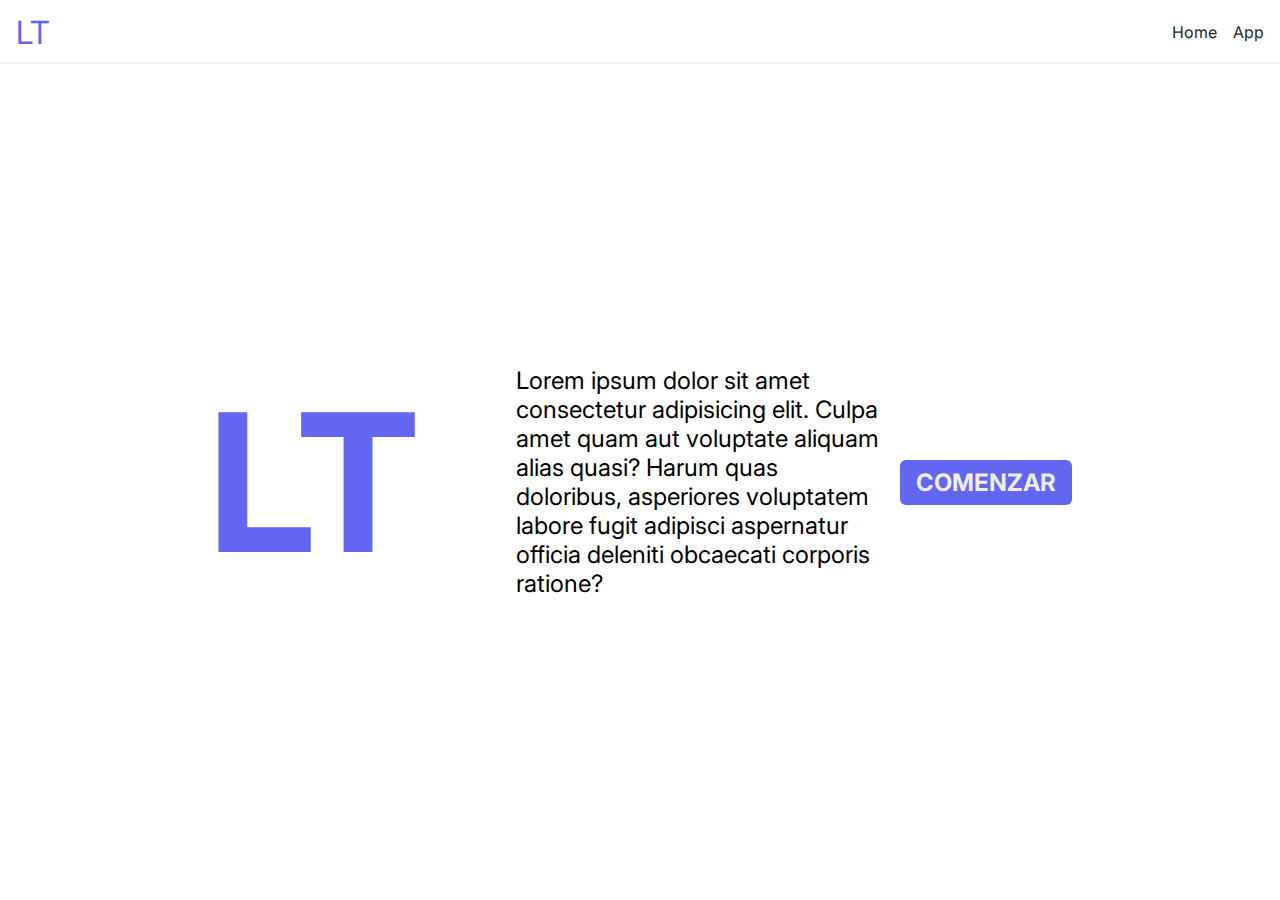
<file: index.html>
<!DOCTYPE html>
<html lang="es">

<head>
    <meta charset="UTF-8">
    <meta name="viewport" content="width=device-width, initial-scale=1.0">
    <title>Curso</title>
    <link rel="stylesheet" href="index.css">
    <link rel="stylesheet" href="global.css">

    <link rel="preconnect" href="https://fonts.googleapis.com">
    <link rel="preconnect" href="https://fonts.gstatic.com" crossorigin>
    <link
        href="https://fonts.googleapis.com/css2?family=Inter:ital,opsz,wght@0,14..32,100..900;1,14..32,100..900&family=Permanent+Marker&family=Playwrite+GB+S:ital,wght@0,100..400;1,100..400&display=swap"
        rel="stylesheet">

</head>

<body>
    <!-- Barra de navegcion -->
    <nav id="nav" class="nav-class">
        <!-- contenedor de la barra de nav -->
        <div id="nav-container">
            <!-- titulo de la barra de nav -->
            <h2 id="nav-title">LT</h2>
            <!-- boton de barra de nav -->
            <button id="nav-buttom">
                <svg id="nav=buttom-icon" xmlns="http://www.w3.org/2000/svg" fill="none" viewBox="0 0 24 24"
                    stroke-width="1.5" stroke="currentColor">
                    <path stroke-linecap="round" stroke-linejoin="round"
                        d="M3.75 6.75h16.5M3.75 12h16.5m-16.5 5.25h16.5" />
                </svg>
            </button>
            <div id="nav-links-container">
                <a class="nav-link" href="./">Home</a>
                <a class="nav-link" href="./App/">App</a>
            </div>
        </nav>

<main id="main">
        <h1 id="main-title">LT</h1>
        <div id="main-desc-container"></div>
        <p id="main-desc-text">Lorem ipsum dolor sit amet consectetur adipisicing elit. Culpa amet quam aut voluptate aliquam alias quasi? Harum quas doloribus, asperiores voluptatem labore fugit adipisci aspernatur officia deleniti obcaecati corporis ratione?</p>
        <a href="./App/" id="main-desc-btn">Comenzar</a>
    </main>
</body>

</html>
</file>
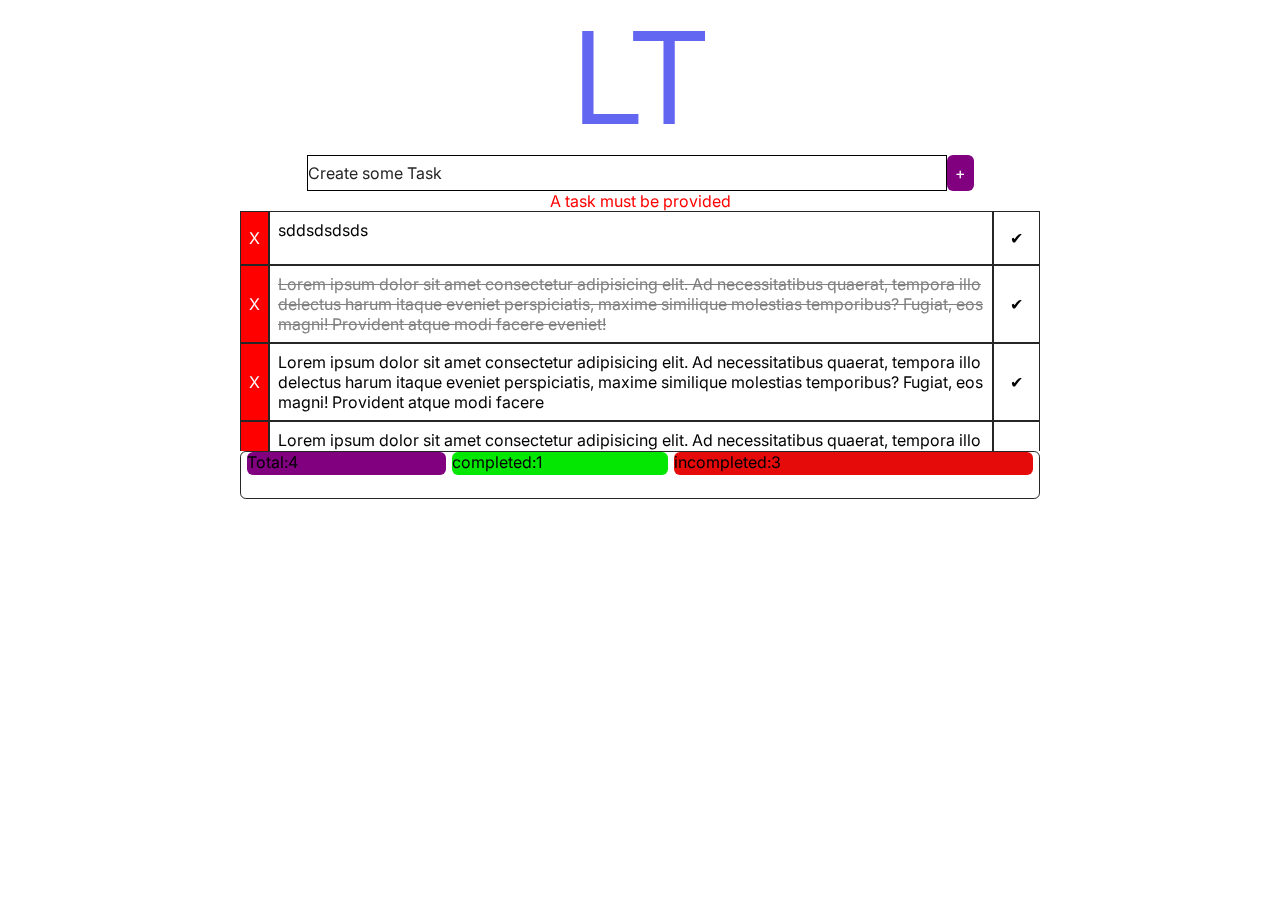
<file: App/index.html>
<!DOCTYPE html>
<html lang="en">
<head>
    <meta charset="UTF-8">
    <meta name="viewport" content="width=device-width, initial-scale=1.0">
    <title>App</title>
    <link rel="stylesheet" href="../global.css">

    <link rel="stylesheet" href="index.css">

    <link rel="preconnect" href="https://fonts.googleapis.com">
    <link rel="preconnect" href="https://fonts.gstatic.com" crossorigin>
    <link
        href="https://fonts.googleapis.com/css2?family=Inter:ital,opsz,wght@0,14..32,100..900;1,14..32,100..900&family=Permanent+Marker&family=Playwrite+GB+S:ital,wght@0,100..400;1,100..400&display=swap"
        rel="stylesheet">

</head>
<body>
    <main id="main">
        <form id="form">
            <h1 id="main-title">LT</h1>
            <div id="main-desc-container"></div>
        </form>
                                   <!-- Lista -->
 <div class="bar">
<input type="text" placeholder="Create some Task" id="bar-task">
<button class="task-add-btn">+</button>
</div>
<h2 id="error-text">A task must be provided</h2>
            <ul id="task-list">
                <li class="task-item">
                    <button class="task-delete-btn">X</button>
                    <p class="task-text">sddsdsdsds</p>
                    <button class="task-check-btn">
                        ✔
                    </button>
                </li>
                <li class="task-item">
                    <button class="task-delete-btn">X</button>
                    <del class="task-del-text">Lorem ipsum dolor sit amet consectetur adipisicing elit. Ad necessitatibus quaerat, tempora illo delectus harum itaque eveniet perspiciatis, maxime similique molestias temporibus? Fugiat, eos magni! Provident atque modi facere eveniet!</del>
                    <button class="task-check-btn">
                        ✔
                    </button>
                </li>
                <li class="task-item">
                    <button class="task-delete-btn">X</button>
                    <p class="task-text">Lorem ipsum dolor sit amet consectetur adipisicing elit. Ad necessitatibus quaerat, tempora illo delectus harum itaque eveniet perspiciatis, maxime similique molestias temporibus? Fugiat, eos magni! Provident atque modi facere</p>
                    <button class="task-check-btn">
                        ✔   
                    </button>

                    <li class="task-item">
                    <button class="task-delete-btn">X</button>
                    <p class="task-text">Lorem ipsum dolor sit amet consectetur adipisicing elit. Ad necessitatibus quaerat, tempora illo delectus harum itaque eveniet perspiciatis, maxime similique molestias temporibus? Fugiat, eos magni! Provident atque modi facere eveniet!hdhfdfdgfdgfdgdg</p>
                    <button class="task-check-btn">
                        ✔        
                    </button>
                </li>
            </ul>
            <div id="task-counter">
                <p id="total-task"> Total:4</p>
                <p id="completed-task">completed:1</p>
                <p id="incompleted-task">incompleted:3</p>
            </div> 
        </main>
    </body> 
    </html>
</file>
<file: index.css>
body {
  padding-top: 4rem;
  background-color: var(--bg-color);
  height: 100vh;
}

/* Barra de navegacion */
#nav {
  background-color: var(--bg-color);
  padding: 0 1rem;
  height: 4rem;
  border-bottom: 2px solid var(--border-color);
  position: fixed;
  top: 0;
  left: 0;
  width: 100%;
}

#nav-container {
  height: inherit ;
  max-width: var(--content-width);
  margin: 0 auto;
  display: flex;
  justify-content: space-between;
  align-items: center;
  
}

#nav-buttom {
  width: 2.5rem;
  height: 2.5rem;
  border-radius: 0.375rem;
  padding: 0.5rem;
  background-color: var(--primary-color);
  color: var(--text-btn-color);
  transition: all 0.2s ease-in-out;
}

#nav-buttom:active {
  background-color: var(--primary-color-darker);
}

#nav-title {
  font-size: 2rem;
  color: var(--primary-color);
}

#nav-links-container {
  display: none;
  flex-direction: row;
  gap: 1rem;
}

.nav-link {
  color: var(--text-color);
  text-decoration: none;
}

.nav-link:hover {
  text-decoration: underline;
}

#main {
    background-color: var(--bg-color);
    height: 100%;
    display: flex;
    flex-direction: column;
    justify-content: center;
    align-items: center;
    padding: 0 1rem;
    max-width: var(--content-width);
    margin: 0 auto;
    gap: 1rem;
}

#main-title {
    font-size: 5rem;
    font-weight: 700;
    color: var(--primary-color);
}

#main-desc-conatiner {
    display: flex;
    flex-direction: column;
    gap: 1rem;
}

#main-desc-container {
    text-align: justify;
}

#main-desc-btn {
    background-color: var(--primary-color);
    padding: 0.5rem 1rem;
    border-radius: 0.375rem;
    text-align: center;
    color: var(--text-btn-color);
    text-decoration: none;
    text-transform: uppercase;
    font-weight: 700;
    transition: all 1s ease-in-out;
}

#main-desc-btn:hover {
    background-color: var(--primary-color-darker);
}



@media (min-width: 768px) {
  #nav-buttom {
    display: none;
  }

  #nav-links-container {
    display: flex;
  }

  #main {
    width: 70%;
  }
}

@media (min-width: 1024px) {
    #main{
        flex-direction: row;
    }

    #main-title {
        width: 50%;
        text-align: center;
        font-size: 12rem;
    }

    #main-desc-container {
        width: 50%;
    }

    #main-desc-text {
        font-size: 1.5rem;
    }

    #main-desc-btn {
        font-size: 1.5rem;
    }
}
</file>
<file: global.css>
*,
::before,
::after {
  box-sizing: border-box;
  border-width: 0;
  border-style: solid;
  border-color: #e5e7eb;
  font-size: 1rem;
  margin: 0;
  padding: 0;
  font-family: "Inter", serif;
  font-optical-sizing: auto;
  font-weight: 400;
  font-style: normal;
}

/* Tema */
:root {
  color-scheme: light dark;
  --bg-color: light-dark(white, black);
  --primary-color: light-dark(#6366f1, #c1c2f0);
  --primary-color-darker: light-dark(#4849ab, #9c9cc0);
  --text-color: light-dark(#262626, #ededed);
  --text-btn-color: light-dark(#ededed, #262626);
  --border-color: light-dark(#f3f4f6, #292929);
  --content-width: 88rem;
  --bc-color: light-dark(white, gray);
  --task-text-color: light-dark(white, #292929 );
  --bd-color: light-dark(#262626, rgb(190, 184, 184));
}
</file>
<file: App/index.css>
#task-list{
    overflow: auto;
    height: 15rem;
    width: 95%;
    background-color: var(--border-color);
    margin: 0 auto;
}

#main-title{
   font-size: 8rem;
   color: var(--primary-color); 
   text-align: center;
}

.bar{
    display: flex;
    justify-content: center;
}

#bar-task{
    border-radius: 0.375rem;
    width: 50%;
    border-width: 1px;
    border-color: black;
    border-radius: var(--primary-color-darker);
    background-color: var(--bc-color);
}

.task-item{
    display: flex;
    justify-content: space-between;
}

.task-delete-btn{
    width: 0 auto;
    height: 0 auto;
    padding: 0.5rem;
    background-color: red;
    color: white;
    transition: all 0.2s ease-in-out;
    border-width: 1px;
    border-style: solid;
    border-color: var(--bd-color);
    transition: all 0.2s ease-in-out
}

.task-check-btn{
    width: 0 auto;
    height: 0 auto;
    padding: 1rem;
    background-color: var(--task-text-color);
    border-width: 1px;
    border-style: solid;
    border-color: var(--bd-color);
    transition: all 0.2s ease-in-out
}

.task-add-btn{
    width: auto;
    height: auto;
    border-radius: 0.375rem;
    padding: 0.5rem;
    background-color: purple;
    color: white;
    transition: all 0.2s ease-in-out;
}

::placeholder{
    color: var(--text-color);
}

#error-text{
    display: flex;
    justify-content: center;
    color: red;
}

.task-text{
    height: 0 auto;
    padding: 0.5rem;
    overflow-wrap: break-word;
    background-color: var(--task-text-color);
    width: 100%;
    border-width: 1px;
    border-color: var(--bd-color);
}

.task-del-text{
    width: 0 auto;
    height: auto 0;
    padding: 0.5rem;
    background-color: var(--task-text-color);
    color: gray;
    border-width: 1px;
    border-style: solid;
    border-color: var(--bd-color);
}

#task-counter{
    display: flex;
    justify-content: space-evenly;
    margin: 0 auto;
    height: 3rem;
    width: 95%;
    border-width: 1px;
    border-style: solid;
    border-color: var(--bd-color);
    border-radius: var(--primary-color-darker);
    background-color: var(--task-text-color);
    border-radius: 0.368rem;
}

#total-task{
    height: 50%;
    width: 17%;
    background-color: purple;
    border-radius: 0.375rem;
}

#completed-task{
    height: 50%;
    width: 29%;
    background-color: rgb(3, 231, 3);
    border-radius: 0.375rem;
}

#incompleted-task{
    height: 50%;
    width: 35%;
    background-color: rgb(230, 11, 11);
    border-radius: 0.375rem;
}

.task-add-btn:active{
    background-color: pink;
}

.task-check-btn:active{
    background-color: green;
}

.task-delete-btn:active{
    background-color: rgb(107, 4, 4);
}

@media (min-width: 768px) {
    #task-counter{
        height: 3rem;
        width: 50rem;
    }

    .task-del-text{
        width: 100%;
    }

    .task-text{
        width: 100%;
    }

    #task-list{
        width: 50rem;
        height: 15rem;
    }

    #incompleted-task{
        width: 45%;
    }

    #completed-task{
        width: 27%;
    }

    #total-task{
        width: 25%;
    }

    .task-delete-btn{
        width: 0 auto;
        height: 0 auto;
    }
    
    .task-add-btn:active{
        background-color: var(--add-btn-color);
    }

    .task-check-btn:active{
        background-color: green;
    }

    .task-delete-btn:active{
        background-color: rgb(107, 4, 4);
    }
}

@media (min-width: 1024px) {
    #main{
        flex-direction: row;
    }

    .task-add-btn:hover{
        background-color: rgb(202, 2, 185);
    }

    .task-check-btn:hover{
        background-color: green;
    }

    .task-delete-btn:hover{
        background-color: rgb(128, 5, 5);
    }
}
</file>
